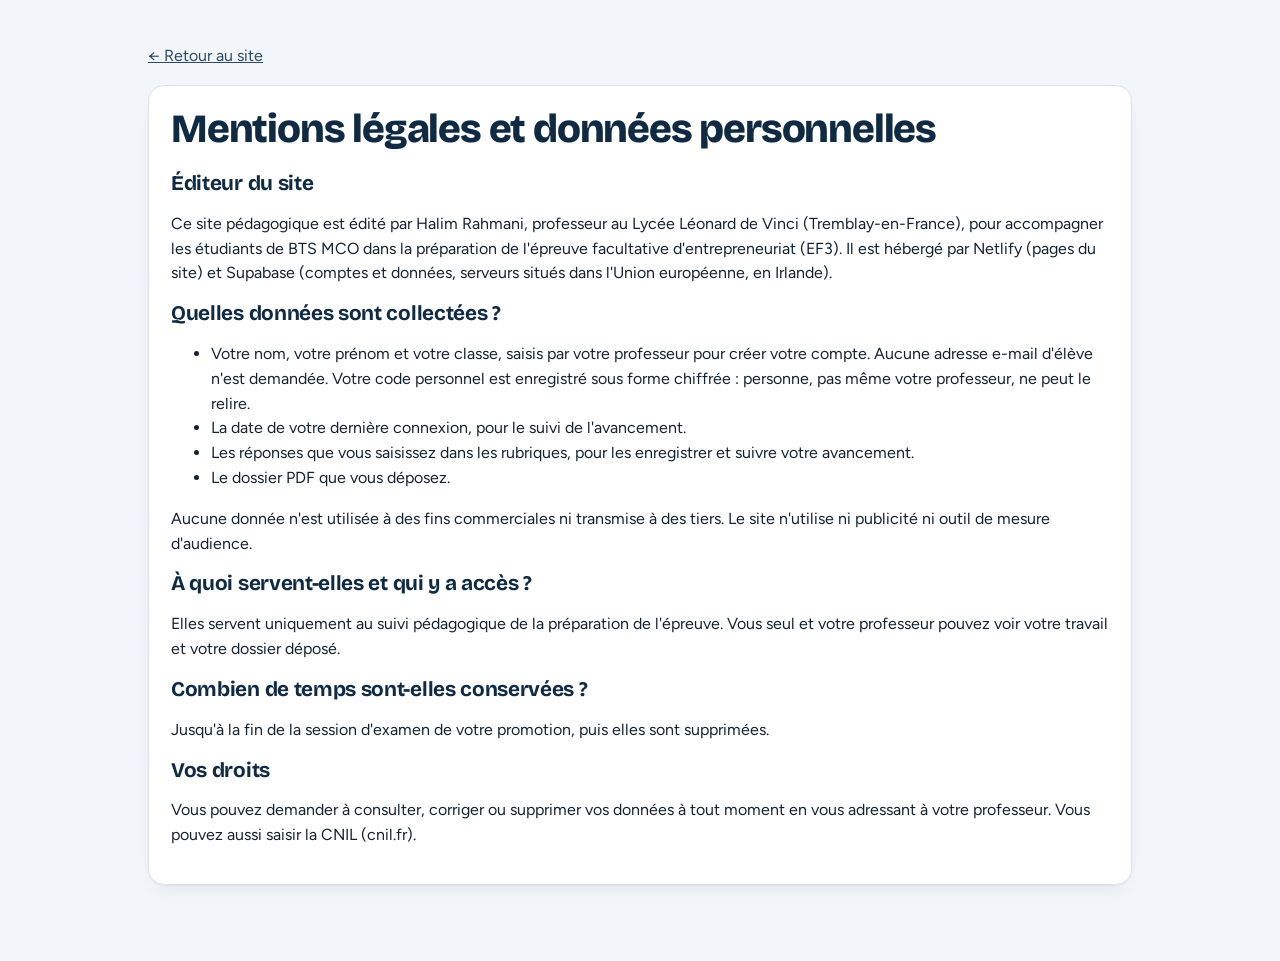
<file: mentions.html>
<!doctype html>
<html lang="fr">
<head>
  <meta charset="utf-8">
  <meta name="viewport" content="width=device-width, initial-scale=1">
  <title>Mentions légales et données personnelles</title>
  <link href="https://fonts.googleapis.com/css2?family=Bricolage+Grotesque:opsz,wght@12..96,700;12..96,800&family=Figtree:wght@400;600;700&display=swap" rel="stylesheet">
  <link rel="stylesheet" href="css/style.css">
</head>
<body>
  <main style="margin:0 auto">
    <p><a href="index.html">← Retour au site</a></p>
    <article class="card">
      <h1>Mentions légales et données personnelles</h1>

      <h2>Éditeur du site</h2>
      <p>Ce site pédagogique est édité par Halim Rahmani, professeur au Lycée Léonard de Vinci (Tremblay-en-France), pour accompagner les étudiants de BTS MCO dans la préparation de l'épreuve facultative d'entrepreneuriat (EF3). Il est hébergé par Netlify (pages du site) et Supabase (comptes et données, serveurs situés dans l'Union européenne, en Irlande).</p>

      <h2>Quelles données sont collectées ?</h2>
      <ul>
        <li>Votre nom, votre prénom et votre classe, saisis par votre professeur pour créer votre compte. Aucune adresse e-mail d'élève n'est demandée. Votre code personnel est enregistré sous forme chiffrée : personne, pas même votre professeur, ne peut le relire.</li>
        <li>La date de votre dernière connexion, pour le suivi de l'avancement.</li>
        <li>Les réponses que vous saisissez dans les rubriques, pour les enregistrer et suivre votre avancement.</li>
        <li>Le dossier PDF que vous déposez.</li>
      </ul>
      <p>Aucune donnée n'est utilisée à des fins commerciales ni transmise à des tiers. Le site n'utilise ni publicité ni outil de mesure d'audience.</p>

      <h2>À quoi servent-elles et qui y a accès ?</h2>
      <p>Elles servent uniquement au suivi pédagogique de la préparation de l'épreuve. Vous seul et votre professeur pouvez voir votre travail et votre dossier déposé.</p>

      <h2>Combien de temps sont-elles conservées ?</h2>
      <p>Jusqu'à la fin de la session d'examen de votre promotion, puis elles sont supprimées.</p>

      <h2>Vos droits</h2>
      <p>Vous pouvez demander à consulter, corriger ou supprimer vos données à tout moment en vous adressant à votre professeur. Vous pouvez aussi saisir la CNIL (cnil.fr).</p>
    </article>
  </main>
</body>
</html>
</file>
<file: css/style.css>
/* ============================================================
   Entrepreneuriat BTS MCO — feuille de style
   Palette brun / ambre (celle du manuel de l'étudiant)
   ============================================================ */
:root {
  /* Habillage moderne : encre bleu nuit + vert croissance + surligneur citron */
  --brun: #102A43;        /* encre : barres, boutons, titres */
  --brun-2: #2B4A66;
  --ambre: #0A7A5A;       /* vert croissance : accents lisibles sur blanc */
  --ambre-clair: #E2F5EC;
  --citron: #D6F25E;      /* surligneur : progression, étape active, logo */
  --creme: #F2F5F9;       /* fond de page */
  --papier: #ffffff;
  --encre: #142230;
  --gris: #586878;
  --trait: #DCE3EB;
  --vert: #0A7A5A;
  --vert-clair: #E2F5EC;
  --rouge: #C23B3B;
  --rouge-clair: #FCEBEB;
  --bleu: #2563A8;
  --bleu-clair: #E6EFFA;
  --radius: 16px;
  --shadow: 0 1px 0 rgba(16, 42, 67, .04), 0 8px 24px -12px rgba(16, 42, 67, .14);
  --font: 'Figtree', system-ui, -apple-system, 'Segoe UI', sans-serif;
  --serif: 'Bricolage Grotesque', 'Figtree', system-ui, sans-serif;
}
* { box-sizing: border-box; }
html { -webkit-text-size-adjust: 100%; }
body { margin: 0; background: var(--creme); color: var(--encre); font: 16px/1.55 var(--font); }
a { color: var(--brun-2); }
h1, h2, h3, h4 { font-family: var(--serif); color: var(--brun); line-height: 1.15; margin: 0 0 .5em; letter-spacing: -.015em; font-weight: 700; }
h1 { font-size: clamp(1.8rem, 1.3rem + 1.6vw, 2.5rem); font-weight: 800; letter-spacing: -.03em; }
h2 { font-size: 1.3rem; }
h3 { font-size: 1.1rem; }
h4 { font-size: 1rem; font-family: var(--font); font-weight: 700; }
.muted { color: var(--gris); }
.small { font-size: .875rem; }
.loading { padding: 80px 20px; text-align: center; color: var(--gris); }

/* ---------- Boutons ---------- */
.btn { display: inline-flex; align-items: center; justify-content: center; gap: 6px; border: 1px solid var(--brun); background: var(--brun); color: #fff; font: 600 .95rem var(--font); padding: 10px 18px; border-radius: 999px; cursor: pointer; text-decoration: none; transition: background .15s, opacity .15s; }
.btn:hover { background: var(--brun-2); }
.btn:disabled { opacity: .45; cursor: not-allowed; }
.btn.ghost { background: transparent; color: var(--brun); border-color: var(--trait); }
.btn.ghost:hover { background: var(--creme); border-color: var(--brun-2); }
.btn.small { padding: 5px 10px; font-size: .85rem; }
.btn.wide { width: 100%; margin-top: 6px; }
.icon-btn { border: 0; background: transparent; color: var(--gris); cursor: pointer; font-size: 1rem; padding: 4px 6px; border-radius: 6px; }
.icon-btn:hover { background: var(--rouge-clair); color: var(--rouge); }
button:focus-visible, input:focus-visible, select:focus-visible, textarea:focus-visible, a:focus-visible, summary:focus-visible { outline: 3px solid var(--bleu); outline-offset: 2px; }

/* ---------- Barre du haut ---------- */
.topbar { position: sticky; top: 0; z-index: 20; display: flex; align-items: center; gap: 12px; padding: 10px 18px; background: var(--brun); color: #fff; }
.brand { display: flex; align-items: center; gap: 10px; color: #fff; text-decoration: none; min-width: 0; }
.logo { display: inline-grid; place-items: center; width: 40px; height: 40px; border-radius: 12px; background: var(--citron); color: var(--brun); font: 800 .95rem var(--serif); letter-spacing: -.02em; flex-shrink: 0; transform: rotate(-4deg); }
.brand-txt { display: flex; flex-direction: column; line-height: 1.15; min-width: 0; }
.brand-txt strong { font-family: var(--serif); font-size: 1.05rem; white-space: nowrap; overflow: hidden; text-overflow: ellipsis; }
.brand-txt span { font-size: .78rem; opacity: .75; white-space: nowrap; overflow: hidden; text-overflow: ellipsis; }
.top-right { margin-left: auto; display: flex; align-items: center; gap: 12px; flex-wrap: wrap; justify-content: flex-end; }
.topbar .btn.ghost { color: #fff; border-color: rgba(255,255,255,.3); }
.topbar .btn.ghost:hover { background: rgba(255,255,255,.12); }
.user { display: flex; align-items: center; gap: 8px; font-size: .9rem; }
.global-progress { display: flex; align-items: center; gap: 8px; font-weight: 700; font-size: .9rem; }
.global-progress .bar { width: 120px; background: rgba(255,255,255,.2); }
.global-progress .bar span { background: var(--citron); }
.save-status { font-size: .8rem; opacity: .8; min-width: 0; }
.save-status.error { color: #FFB4B4; opacity: 1; }
.menu-btn { display: none; background: transparent; border: 0; color: #fff; font-size: 1.4rem; cursor: pointer; }
.tag { display: inline-block; font-size: .72rem; font-weight: 700; padding: 1px 7px; border-radius: 999px; background: var(--ambre-clair); color: var(--brun); vertical-align: middle; }

/* ---------- Mise en page ---------- */
.layout { display: grid; grid-template-columns: 290px minmax(0, 1fr); min-height: calc(100vh - 60px); }
.layout:has(> main:only-child) { grid-template-columns: minmax(0, 1fr); }
main { padding: 28px clamp(16px, 4vw, 48px) 60px; max-width: 1080px; width: 100%; }
.sidebar { background: var(--papier); border-right: 1px solid var(--trait); padding: 18px 10px; position: sticky; top: 60px; height: calc(100vh - 60px); overflow-y: auto; }
.sidebar ol { list-style: none; margin: 0; padding: 0; }
.nav-item { width: 100%; display: flex; gap: 10px; align-items: flex-start; text-align: left; padding: 9px 10px; border: 0; background: transparent; border-radius: 10px; cursor: pointer; font: inherit; color: var(--encre); }
.nav-item:hover { background: var(--creme); }
.nav-item.active { background: var(--brun); color: #fff; }
.nav-item.active .nav-sub { color: rgba(255,255,255,.7); }
.nav-item.active .nav-num { background: var(--citron); color: var(--brun); }
.nav-item.active .nav-bar { background: rgba(255,255,255,.18); }
.nav-item.active .nav-bar span { background: var(--citron); }
.nav-item.locked { opacity: .55; }
.nav-num { flex-shrink: 0; width: 28px; height: 28px; border-radius: 50%; display: grid; place-items: center; font-weight: 700; font-size: .85rem; background: var(--creme); border: 1px solid var(--trait); }
.nav-item.done .nav-num { background: var(--vert); color: #fff; border-color: var(--vert); }
.nav-item.active .nav-num, .nav-item.active.done .nav-num { border-color: var(--citron); background: var(--citron); color: var(--brun); }
.nav-item.active.done .nav-bar span { background: var(--citron); }
.nav-txt { display: flex; flex-direction: column; min-width: 0; flex: 1; }
.nav-title { font-weight: 600; font-size: .95rem; }
.nav-sub { font-size: .76rem; color: var(--gris); }
.nav-bar { height: 4px; background: var(--trait); border-radius: 4px; margin-top: 5px; overflow: hidden; }
.nav-bar span { display: block; height: 100%; background: var(--brun-2); border-radius: 4px; }
.nav-item.done .nav-bar span { background: var(--vert); }
.foot { text-align: center; font-size: .82rem; color: var(--gris); padding: 18px; }

/* ---------- Cartes ---------- */
.card { background: var(--papier); border: 1px solid var(--trait); border-radius: var(--radius); padding: 20px 22px; margin-bottom: 16px; box-shadow: var(--shadow); }
.rub-head { margin-bottom: 18px; }
.rub-kicker { display: inline-block; font-size: .85rem; font-weight: 700; color: var(--brun); background: var(--citron); padding: 3px 10px; border-radius: 999px; }
.rub-head h1 { margin: 4px 0 8px; }
.objectif { font-size: 1.05rem; color: var(--brun-2); margin: 8px 0 0; max-width: 70ch; }
.comps { display: flex; flex-wrap: wrap; gap: 6px; }
.comp { font-size: .8rem; font-weight: 600; padding: 3px 10px; border-radius: 999px; background: var(--brun); color: #fff; }
.comp.alt { background: var(--citron); color: var(--brun); }
.intro { margin: 0; padding-left: 20px; }
.intro li { margin-bottom: 8px; }
.disclosure { padding: 0; }
.disclosure summary { cursor: pointer; padding: 14px 22px; font-family: var(--serif); font-weight: 700; color: var(--brun); font-size: 1.05rem; list-style: none; display: flex; align-items: center; gap: 10px; }
.disclosure summary::-webkit-details-marker { display: none; }
.disclosure summary::before { content: '▸'; color: var(--ambre); transition: transform .15s; }
.disclosure[open] summary::before { transform: rotate(90deg); }
.disc-body { padding: 0 22px 16px; }
.disc-body ul { padding-left: 20px; margin: 0; }
.disc-body li { margin-bottom: 6px; }
.disclosure.kawa { border-left: 4px solid var(--ambre); }
.disclosure.jury { border-left: 4px solid var(--brun); }
.disclosure.pieges { border-left: 4px solid var(--rouge); }
.note { background: var(--ambre-clair); padding: 8px 12px; border-radius: 8px; font-size: .92rem; }
table.mini { border-collapse: collapse; width: 100%; font-size: .9rem; margin: 8px 0; }
table.mini th, table.mini td { border: 1px solid var(--trait); padding: 6px 8px; text-align: left; vertical-align: top; }
table.mini th { background: var(--creme); }

/* ---------- Formulaires ---------- */
.form h2 { margin-bottom: 14px; }
.form-heading { margin: 26px 0 10px; padding-top: 14px; border-top: 1px solid var(--trait); }
.form > .form-heading:first-of-type { margin-top: 6px; }
.field { margin-bottom: 16px; }
.field.inline { display: inline-block; vertical-align: top; width: calc(33.33% - 10px); margin-right: 10px; }
.field label, .fin-row > label { display: block; font-weight: 600; margin-bottom: 4px; }
.help { font-size: .87rem; color: var(--gris); margin: 0 0 6px; }
.hint { font-size: .87rem; color: var(--brun-2); background: var(--ambre-clair); padding: 6px 10px; border-radius: 8px; margin: 0 0 8px; }
.req { color: var(--rouge); margin-left: 3px; }
.opt { font-weight: 400; color: var(--gris); font-size: .8em; }
input[type=text], input[type=email], input[type=password], input[type=number], input[type=search], select, textarea {
  width: 100%; font: inherit; color: var(--encre); background: #fff; border: 1px solid #CBD5E0; border-radius: 10px; padding: 10px 12px; transition: border-color .15s, box-shadow .15s;
}
textarea { resize: vertical; min-height: 44px; }
input:focus, select:focus, textarea:focus { border-color: var(--ambre); box-shadow: 0 0 0 3px rgba(10, 122, 90, .18); outline: none; }
input:disabled, select:disabled, textarea:disabled { background: var(--creme); color: var(--encre); }
.check { display: flex; gap: 10px; align-items: flex-start; margin: 10px 0; cursor: pointer; font-weight: 400; }
.check input { width: 20px; height: 20px; margin-top: 2px; accent-color: var(--brun); flex-shrink: 0; }
.mini-label { display: block; font-size: .82rem; font-weight: 600; color: var(--gris); margin-bottom: 3px; }

/* Tableaux de saisie */
.table-wrap { overflow-x: auto; -webkit-overflow-scrolling: touch; }
table.grid { width: 100%; border-collapse: separate; border-spacing: 0; min-width: 520px; }
table.grid th { font-size: .82rem; text-align: left; color: var(--gris); font-weight: 700; padding: 6px 6px; border-bottom: 1px solid var(--trait); }
table.grid td { padding: 4px; vertical-align: top; }
table.grid th.rowhead { color: var(--brun); font-size: .9rem; width: 26%; vertical-align: top; padding-top: 12px; border-bottom: 0; }
table.grid th.sm, table.grid td.sm { width: 120px; }
table.grid td.act, table.grid th.act { width: 36px; }
table.grid td.center { text-align: center; vertical-align: middle; }
table.grid textarea { min-height: 60px; }
.grid-total { text-align: right; margin: 6px 0 0; }

/* Hexagone et carte */
.hexa-layout { display: grid; grid-template-columns: minmax(0, 1.4fr) minmax(220px, 1fr); gap: 18px; align-items: start; }
.radar svg { width: 100%; max-width: 340px; display: block; margin: 0 auto; }
.radar-grid { fill: none; stroke: var(--trait); stroke-width: 1; }
.radar-area { fill: rgba(10, 122, 90, .22); stroke: var(--ambre); stroke-width: 2; }
.radar-label, .axis-label, .pt-label { font: 600 10.5px var(--font); fill: var(--brun-2); }
.pt-label.moi { fill: var(--rouge); font-weight: 700; }
.axis { stroke: var(--gris); stroke-width: 1; }
.pt { fill: var(--brun-2); }
.pt-moi { fill: var(--rouge); }
.carte-axes { display: grid; grid-template-columns: 1fr 1fr; gap: 12px; margin-bottom: 10px; }

/* SWOT */
.swot { display: grid; grid-template-columns: 1fr 1fr; gap: 10px; margin-bottom: 16px; }
.swot-box { border-radius: 10px; padding: 10px; }
.swot-box label { font-weight: 700; display: block; margin-bottom: 4px; }
.swot-box .sub { font-weight: 400; font-size: .8rem; color: var(--gris); }
.swot-box.s { background: var(--vert-clair); }
.swot-box.w { background: var(--rouge-clair); }
.swot-box.o { background: var(--bleu-clair); }
.swot-box.t { background: var(--ambre-clair); }

/* Canvas */
.canvas { display: grid; grid-template-columns: repeat(10, 1fr); grid-template-areas:
  'pa pa ac ac pv pv rl rl sc sc'
  'pa pa rc rc pv pv cn cn sc sc'
  'co co co co co re re re re re'; gap: 8px; margin-bottom: 16px; }
.cv-box { background: var(--creme); border: 1px solid var(--trait); border-radius: 10px; padding: 10px; display: flex; flex-direction: column; }
.cv-box label { font-weight: 700; font-size: .9rem; margin: 0; }
.cv-box .help { font-size: .78rem; }
.cv-box textarea { flex: 1; min-height: 90px; }
.cv-pa { grid-area: pa; } .cv-ac { grid-area: ac; } .cv-rc { grid-area: rc; } .cv-pv { grid-area: pv; background: var(--ambre-clair); }
.cv-rl { grid-area: rl; } .cv-cn { grid-area: cn; } .cv-sc { grid-area: sc; } .cv-co { grid-area: co; } .cv-re { grid-area: re; }

/* Résultats calculés */
.calc-box { background: var(--creme); border: 1px solid var(--trait); border-radius: 10px; padding: 16px 18px; margin: 10px 0 16px; }
.calc-box h4 { margin-top: 10px; }
.calc-box h4:first-child { margin-top: 0; }
table.result { width: 100%; border-collapse: collapse; font-size: .93rem; }
table.result th, table.result td { padding: 7px 10px; border-bottom: 1px solid var(--trait); text-align: left; vertical-align: top; }
table.result thead th { font-size: .82rem; color: var(--gris); font-weight: 600; }
table.result tr.hl { background: var(--ambre-clair); }
table.result .num, .doc-table .num { text-align: right; white-space: nowrap; font-variant-numeric: tabular-nums; }
table.cr tr.strong td { font-weight: 700; }
table.cr tr.total td { font-weight: 700; font-size: 1.05rem; border-top: 2px solid var(--brun); }
table.cr tr.total.pos td.num { color: var(--vert); }
table.cr tr.total.negv td.num { color: var(--rouge); }
.src-cell { color: var(--gris); font-size: .85rem; }
.formula { background: #fff; border: 1px dashed var(--trait); border-radius: 8px; padding: 8px 12px; font-size: .95rem; }
.steps { padding-left: 20px; }
.steps li { margin-bottom: 4px; }
ul.plain { padding-left: 18px; }
.kpis { display: grid; grid-template-columns: repeat(4, minmax(0, 1fr)); gap: 10px; margin: 12px 0; }
.kpi { background: #fff; border: 1px solid var(--trait); border-radius: 10px; padding: 10px 12px; display: flex; flex-direction: column; }
.kpi-label { font-size: .78rem; color: var(--gris); font-weight: 600; }
.kpi-val { font-family: var(--serif); font-weight: 700; font-size: 1.25rem; color: var(--brun); }
.kpi-sub { font-size: .78rem; color: var(--gris); }
.kpi.good .kpi-val { color: var(--vert); }
.kpi.bad .kpi-val { color: var(--rouge); }
ul.msgs { list-style: none; padding: 0; margin: 10px 0 0; }
ul.msgs li { padding: 7px 10px 7px 32px; border-radius: 8px; margin-bottom: 6px; position: relative; font-size: .93rem; }
ul.msgs li::before { position: absolute; left: 10px; top: 7px; font-weight: 700; }
ul.msgs li.warn { background: var(--rouge-clair); }
ul.msgs li.warn::before { content: '!'; color: var(--rouge); }
ul.msgs li.ok { background: var(--vert-clair); }
ul.msgs li.ok::before { content: '✓'; color: var(--vert); }

/* Finances */
.fin-cols { display: grid; grid-template-columns: 1fr 1fr; gap: 18px; }
.fin-col { background: var(--creme); border-radius: 10px; padding: 12px 14px; }
.fin-col h4 { margin-top: 0; }
.fin-row { margin-bottom: 10px; }
.fin-row > label .help { display: block; font-weight: 400; margin: 0; }
.fin-inputs { display: flex; gap: 8px; flex-wrap: wrap; }
.num-wrap { position: relative; width: 170px; flex-shrink: 0; }
.num-wrap input { padding-right: 38px; text-align: right; }
.num-wrap .unit { position: absolute; right: 10px; top: 50%; transform: translateY(-50%); color: var(--gris); font-size: .85rem; pointer-events: none; }
.fin-inputs .src { flex: 1; min-width: 180px; }
.fin-total { margin: 10px 0 0; text-align: right; }
.balance { padding: 10px 14px; border-radius: 9px; font-weight: 600; margin: 12px 0; }
.balance.ok { background: var(--vert-clair); color: var(--vert); }
.balance.ko { background: var(--rouge-clair); color: var(--rouge); }

/* Statut de la rubrique et pagination */
.status-head { display: flex; align-items: center; gap: 14px; flex-wrap: wrap; }
.bar { height: 8px; background: var(--trait); border-radius: 8px; overflow: hidden; flex: 1; min-width: 120px; }
.bar span { display: block; height: 100%; background: var(--vert); border-radius: 8px; transition: width .3s; }
.bar.small { height: 6px; max-width: 160px; display: inline-block; vertical-align: middle; margin-right: 6px; width: 110px; }
.missing { margin: 6px 0 0; padding-left: 20px; columns: 2; column-gap: 28px; font-size: .92rem; }
.pager { display: flex; justify-content: space-between; gap: 10px; margin-top: 8px; }
.locked-card { text-align: center; padding: 40px 24px; }

/* Cohérence et dépôt */
ul.coh { list-style: none; padding: 0; margin: 0 0 12px; }
ul.coh li { display: flex; gap: 12px; padding: 10px 12px; border-radius: 9px; margin-bottom: 6px; background: var(--creme); }
.coh-icon { flex-shrink: 0; width: 26px; height: 26px; border-radius: 50%; display: grid; place-items: center; font-weight: 700; color: #fff; background: var(--gris); }
ul.coh li.ok .coh-icon { background: var(--vert); }
ul.coh li.ko .coh-icon { background: var(--rouge); }
ul.coh li.manuel .coh-icon { background: var(--ambre); }
.callout { background: var(--ambre-clair); border-radius: 10px; padding: 12px 14px; margin: 10px 0; }
.callout.warn { background: var(--rouge-clair); }
.upload { display: flex; flex-wrap: wrap; gap: 10px; align-items: center; padding: 14px; border: 2px dashed var(--trait); border-radius: 10px; }
.upload .help { width: 100%; margin: 0; }
ul.depots { list-style: none; padding: 0; }
ul.depots li { display: flex; justify-content: space-between; align-items: center; gap: 10px; padding: 8px 0; border-bottom: 1px solid var(--trait); flex-wrap: wrap; }

/* Espace professeur */
.prof-tools { display: flex; flex-wrap: wrap; gap: 8px; margin: 0 0 14px; align-items: center; }
.prof-tools select, .prof-tools input { width: auto; flex: 1; min-width: 180px; }
table.prof td { vertical-align: middle; }
.squares { display: flex; gap: 3px; margin-top: 5px; }
.sq { width: 20px; height: 20px; border-radius: 4px; font-size: .68rem; display: grid; place-items: center; background: var(--trait); color: var(--gris); font-weight: 700; }
.sq.part { background: var(--ambre-clair); color: var(--brun); }
.sq.full { background: var(--vert); color: #fff; }

/* Connexion */
.auth { min-height: 100vh; display: flex; flex-direction: column; align-items: center; justify-content: center; padding: 24px 16px; background: linear-gradient(180deg, var(--brun) 0, var(--brun) 38%, var(--creme) 38%); }
.auth-card { background: #fff; border-radius: 16px; box-shadow: 0 10px 40px rgba(0,0,0,.12); padding: 28px; width: 100%; max-width: 440px; }
.auth-brand { display: flex; gap: 12px; align-items: center; margin-bottom: 14px; }
.auth-brand strong { font-family: var(--serif); font-size: 1.15rem; color: var(--brun); }
.auth-intro { color: var(--gris); font-size: .95rem; }
.auth form label { display: block; font-weight: 600; margin-bottom: 12px; font-size: .92rem; }
.auth form label input { margin-top: 4px; }
.auth form .check { font-weight: 400; }
.auth .two { display: grid; grid-template-columns: 1fr 1fr; gap: 10px; }
.auth-links { text-align: center; font-size: .9rem; }
.auth-msg { margin: 10px 0 0; font-size: .92rem; }
.auth-msg.err { color: var(--rouge); }
.auth-msg.ok { color: var(--vert); }

/* Aperçu du dossier */
.apercu-bar { display: flex; justify-content: space-between; gap: 10px; margin-bottom: 12px; }
.doc { background: #fff; border: 1px solid var(--trait); border-radius: 6px; padding: clamp(18px, 4vw, 48px); box-shadow: var(--shadow); }
.doc-cover { text-align: center; padding: 30px 0 36px; border-bottom: 2px solid var(--brun); margin-bottom: 26px; }
.doc-cover h1 { font-size: 2.3rem; }
.doc-sec { margin-bottom: 28px; }
.doc-sec h2 { border-bottom: 2px solid var(--brun); padding-bottom: 4px; }
.doc-sec p { margin: 4px 0 8px; }
.doc-table { width: 100%; border-collapse: collapse; font-size: .9rem; margin: 6px 0 14px; }
.doc-table th, .doc-table td { border: 1px solid var(--trait); padding: 6px 8px; text-align: left; vertical-align: top; }
.doc-table thead th { background: var(--creme); }
.doc-table tr.total th, .doc-table tr.total td { font-weight: 700; }
.doc-flex { display: grid; grid-template-columns: 1.5fr 1fr; gap: 14px; align-items: start; }
.doc-svg svg { width: 100%; max-width: 300px; }
.doc-svg.wide svg { max-width: 380px; }
.doc-canvas .cv-box div { font-size: .85rem; }
.doc-calc .calc-box { background: #fff; }

/* Toasts */
.toast { position: fixed; left: 50%; bottom: 24px; transform: translate(-50%, 20px); opacity: 0; background: var(--brun); color: #fff; padding: 12px 18px; border-radius: 10px; z-index: 100; transition: all .25s; max-width: calc(100% - 32px); box-shadow: 0 6px 24px rgba(0,0,0,.2); }
.toast.show { opacity: 1; transform: translate(-50%, 0); }
.toast.err { background: var(--rouge); }
.toast.ok { background: var(--vert); }

/* ---------- Petits écrans ---------- */
@media (max-width: 960px) {
  .layout { grid-template-columns: minmax(0, 1fr); }
  .menu-btn { display: block; }
  .sidebar { position: fixed; top: 60px; left: 0; width: 300px; max-width: 86vw; z-index: 30; transform: translateX(-105%); transition: transform .2s; box-shadow: 4px 0 24px rgba(0,0,0,.15); }
  body.nav-open .sidebar { transform: none; }
  .brand-txt span { display: none; }
  .kpis { grid-template-columns: repeat(2, minmax(0, 1fr)); }
  .hexa-layout, .doc-flex { grid-template-columns: minmax(0, 1fr); }
  .canvas { grid-template-columns: 1fr 1fr; grid-template-areas: 'pv pv' 'sc sc' 'rl cn' 'ac rc' 'pa pa' 'co co' 're re'; }
}
@media (max-width: 640px) {
  main { padding: 18px 16px 50px; }
  h1 { font-size: 1.55rem; }
  .card { padding: 16px; }
  .disclosure summary { padding: 12px 16px; }
  .disc-body { padding: 0 16px 14px; }
  .field.inline { display: block; width: 100%; margin-right: 0; }
  .fin-cols, .swot, .carte-axes, .auth .two { grid-template-columns: 1fr; }
  .global-progress .bar { width: 60px; }
  .brand-txt { display: none; }
  .topbar { padding: 8px 12px; gap: 8px; }
  .top-right { gap: 6px; }
  .save-status, #btn-apercu { display: none; }
  .user span { display: none; }
  .missing { columns: 1; }
  .num-wrap { width: 100%; }
  .canvas { grid-template-columns: 1fr; grid-template-areas: 'pv' 'sc' 'rl' 'cn' 'ac' 'rc' 'pa' 'co' 're'; }
}

/* ---------- Impression ---------- */
[hidden] { display: none !important; }
/* ---------- Simulateur « Et si… ? » ---------- */
.sim { border: 2px solid var(--citron); }
.sim-ctrls { display: grid; grid-template-columns: repeat(auto-fit, minmax(150px, 1fr)); gap: 12px 18px; margin: 12px 0 6px; }
.sim-ctrl { display: flex; flex-direction: column; gap: 6px; font-size: .92rem; }
.sim-lab { display: flex; justify-content: space-between; gap: 8px; font-weight: 600; color: var(--brun); }
.sim-lab output { font-variant-numeric: tabular-nums; color: var(--ambre); min-width: 4.5em; text-align: right; }
.sim-range { width: 100%; accent-color: var(--brun); }
.sim-kpis { grid-template-columns: repeat(auto-fit, minmax(150px, 1fr)); }
.sim-phrase { background: var(--creme); border-radius: 10px; padding: 10px 14px; margin: 8px 0; }
.sim-warn { color: var(--rouge); font-weight: 600; margin: 6px 0 10px; }
/* ---------- Révision des notions ---------- */
.rv-def { margin-top: 12px; border-top: 1px solid var(--trait); padding-top: 12px; }
.rv-def h3 { display: none; }
.rv-list { display: grid; gap: 8px; }
.rv-item { border: 1px solid var(--trait); border-radius: 10px; padding: 8px 12px; background: #fff; }
.rv-item summary { cursor: pointer; font-weight: 600; color: var(--brun); }
.rv-item[open] summary { margin-bottom: 8px; }
.rv-item h3 { display: none; }
.tag.ok { background: var(--vert-clair); color: var(--vert); }

/* ---------- Comptes élèves ---------- */
.code-input { letter-spacing: .35em; font-size: 1.3rem; font-variant-numeric: tabular-nums; }
.btn.danger { color: var(--rouge); border-color: var(--rouge-clair); }
.btn.danger:hover { background: var(--rouge-clair); }
#add-liste { width: 100%; font: inherit; }
.etiquettes { display: grid; grid-template-columns: repeat(auto-fill, minmax(230px, 1fr)); gap: 10px; margin-top: 16px; }
.etiquette { border: 1.5px dashed var(--trait); border-radius: 12px; padding: 12px 14px; background: #fff; break-inside: avoid; }
.etiquette p { margin: 2px 0; display: flex; justify-content: space-between; gap: 8px; align-items: baseline; }
.etiquette span { color: var(--gris); font-size: .85rem; }
.etiquette .et-nom { font-family: var(--serif); font-weight: 700; color: var(--brun); font-size: 1.05rem; display: block; }
.etiquette .et-site { color: var(--gris); font-size: .78rem; display: block; margin-bottom: 6px; }
.etiquette .et-code { font-size: 1.25rem; letter-spacing: .2em; font-variant-numeric: tabular-nums; }

@media print {
  #fin-sim { display: none !important; }
  @page { margin: 14mm; }
  body { background: #fff; font-size: 11pt; }
  .topbar, .sidebar, .foot, .no-print, .pager { display: none !important; }
  .layout { display: block; }
  main { padding: 0; max-width: none; }
  .doc { border: 0; box-shadow: none; padding: 0; }
  .doc-sec { page-break-before: always; }
  .doc-cover { page-break-after: avoid; border: 0; padding-top: 30vh; }
  table, .canvas { page-break-inside: avoid; }
  /* Dossier compact : viser une page par rubrique */
  .doc { font-size: 9.2pt; line-height: 1.32; }
  .doc p { margin: 0 0 4px; }
  .doc h2 { font-size: 13pt; margin: 0 0 6px; }
  .doc h3, .doc h4 { font-size: 10pt; margin: 8px 0 3px; }
  .doc-table { font-size: 8.4pt; margin: 3px 0 7px; }
  .doc-table th, .doc-table td { padding: 2px 5px; }
  .doc table.result { font-size: 8.4pt; }
  .doc table.result th, .doc table.result td { padding: 2px 6px; }
  .doc .doc-svg svg { max-width: 210px; }
  .doc .doc-svg.wide svg { max-width: 260px; }
  .doc .chart-wrap { max-width: 380px; margin: 4px 0; }
  .doc .kpis { gap: 6px; }
  .doc .kpi { padding: 4px 8px; }
  .doc .steps { margin: 2px 0 4px; }
  .doc .canvas { font-size: 8pt; }
  .doc .calc-box { padding: 6px 0; border: 0; }
  .doc-cover { padding-top: 18vh; }
}

/* ---------- Prévisionnel : tableaux et graphiques ---------- */
table.result tr.sub th { background: var(--creme); color: var(--brun); font-size: .88rem; padding-top: 10px; }
table.result tr.total td, table.result tr.total th { font-weight: 700; border-top: 2px solid var(--trait); }
table.result tr.strong td, table.result tr.strong th { font-weight: 700; }
table.result tr.muted-row td { color: var(--gris); font-style: italic; }
table.result.treso { font-size: .78rem; }
table.result.treso th, table.result.treso td { padding: 5px 6px; }
table.result.treso tbody th { font-weight: 500; white-space: nowrap; }
table.result.cr3 td:first-child { min-width: 200px; }
.chart-wrap { margin: 10px 0 14px; max-width: 720px; }
.chart { width: 100%; height: auto; display: block; }
.ch-grid { stroke: var(--trait); stroke-width: 1; }
.ch-axis { stroke: var(--brun); stroke-width: 1.2; }
.ch-pos { fill: var(--ambre); }
.ch-neg { fill: var(--rouge); }
.ch-lbl { font: 11px var(--font); fill: var(--gris); }
@media print {
  .table-wrap { overflow: visible !important; }
  table.result.treso { font-size: 5.6pt; width: 100%; }
  table.result.treso th, table.result.treso td { padding: 2px 2px; }
  table.result.treso tbody th { white-space: normal; width: 16%; }
  .chart-wrap { max-width: 100%; }
}

/* ---------- Graphiques supplémentaires ---------- */
.ch-zone { fill: var(--vert-clair); }
.ch-line-ca { stroke: var(--ambre); stroke-width: 3; }
.ch-line-ch { stroke: var(--brun); stroke-width: 3; }
.ch-dash { stroke: var(--gris); stroke-width: 1.2; stroke-dasharray: 4 4; }
.ch-dash.ok { stroke: var(--vert); }
.ch-dot { fill: var(--rouge); }
.ch-soft { fill: #BFE6D3; }
.ch-lbl.big { font-size: 14px; }
.ch-lbl.strong { font-weight: 700; fill: var(--encre); }
.ch-lbl.ok { fill: var(--vert); font-weight: 600; }
.ch-lbl.ca { fill: #0A7A5A; font-weight: 600; }
.ch-lbl.ch { fill: var(--brun); font-weight: 600; }
.stk { stroke: #fff; stroke-width: 1.5; }
.stk0 { fill: #102A43; } .stk1 { fill: #0A7A5A; } .stk2 { fill: #2563A8; } .stk3 { fill: #B7D93A; } .stk4 { fill: #8FA3B8; } .stk5 { fill: #D9E2EC; }

/* ---------- Kit oral : supports ---------- */
.oral-intro { margin: 8px 0 18px; }
.oral-intro h1 { font-family: var(--serif); font-size: 1.7rem; margin: 6px 0 8px; }
.oral-actions { display: flex; flex-wrap: wrap; gap: 10px; align-items: center; margin: 12px 0; }
.oral-launch .btn { margin-top: 6px; }
.slides-grid { display: grid; grid-template-columns: repeat(auto-fill, minmax(320px, 1fr)); gap: 18px; }
.slide-cell p { margin: 0 0 4px; }
.slide { container-type: inline-size; aspect-ratio: 16 / 9; background: #fff; border: 1px solid var(--trait); border-radius: 10px; box-shadow: var(--shadow); display: flex; flex-direction: column; overflow: hidden; color: var(--encre); }
.slide header { display: flex; align-items: baseline; gap: 2.5cqw; padding: 3cqw 4cqw 1.5cqw; border-bottom: .4cqw solid var(--ambre); }
.slide header h2 { font-family: var(--serif); font-size: 4.4cqw; margin: 0; color: var(--brun); line-height: 1.1; }
.slide .sl-num { font-size: 2cqw; color: var(--gris); }
.slide .sl-body { flex: 1; padding: 2.5cqw 4cqw; display: flex; flex-direction: column; justify-content: center; gap: 1.6cqw; min-height: 0; }
.slide footer { font-size: 1.7cqw; color: var(--gris); padding: 0 4cqw 1.8cqw; text-align: right; }
.sl-big { font-family: var(--serif); font-size: 5cqw; line-height: 1.2; margin: 0; color: var(--brun); }
.sl-big.small { font-size: 3cqw; text-align: center; }
.sl-sub { font-size: 2.6cqw; color: var(--gris); margin: 0; }
.sl-figs { display: grid; grid-template-columns: repeat(3, 1fr); gap: 3cqw; }
.sl-figs div { background: var(--creme); border-radius: 1.5cqw; padding: 2.5cqw; text-align: center; }
.sl-figs strong { display: block; font-family: var(--serif); font-size: 7cqw; color: var(--ambre); line-height: 1; }
.sl-figs span { display: block; font-size: 2.2cqw; margin-top: 1.2cqw; }
.sl-swot { display: grid; grid-template-columns: 1fr 1fr; gap: 1.5cqw; height: 100%; }
.sl-swot div { border-radius: 1.2cqw; padding: 1.6cqw 2cqw; font-size: 2.4cqw; }
.sl-swot b { display: block; font-size: 2.7cqw; margin-bottom: .6cqw; }
.sl-swot span { display: block; }
.sl-swot .s { background: var(--vert-clair); } .sl-swot .w { background: var(--rouge-clair); } .sl-swot .o { background: var(--bleu-clair); } .sl-swot .t { background: var(--ambre-clair); }
.sl-chart svg, .slide .chart { max-height: 30cqw; width: auto; max-width: 100%; margin: 0 auto; display: block; }
.slide .chart-wrap { margin: 0; max-width: none; }
.sl-canvas { gap: .8cqw; font-size: 1.6cqw; }
.sl-canvas .cv-box { padding: .8cqw 1cqw; min-height: 0; }
.sl-canvas b { display: block; font-size: 1.7cqw; }
.sl-formula { font-size: 2.5cqw; text-align: center; margin: 0; }
.sl-table { width: 100%; border-collapse: collapse; font-size: 2.4cqw; }
.sl-table th, .sl-table td { text-align: left; padding: .8cqw 1cqw; border-bottom: 1px solid var(--trait); }
.sl-table th { color: var(--gris); font-weight: 600; width: 38%; }
.sl-concl { display: grid; grid-template-columns: 1fr 1fr; gap: 3cqw; }
.sl-concl div { background: var(--creme); border-radius: 1.5cqw; padding: 2cqw; text-align: center; }
.sl-concl strong { display: block; font-family: var(--serif); font-size: 5.5cqw; color: var(--ambre); }
.sl-concl span { font-size: 2.2cqw; }
.sl-steps { font-size: 2.8cqw; margin: 0; padding-left: 4cqw; }

/* Mode présentation */
.present { position: fixed; inset: 0; z-index: 1000; background: #0B1B2B; display: flex; flex-direction: column; align-items: center; justify-content: center; }
.pr-stage { width: min(96vw, calc((100vh - 70px) * 16 / 9)); }
.pr-stage .slide { border: 0; border-radius: 6px; }
.pr-bar { display: flex; gap: 12px; align-items: center; margin-top: 12px; }
.pr-btn { background: #1E3A55; color: #fff; border: 0; border-radius: 8px; width: 44px; height: 38px; font-size: 18px; cursor: pointer; }
.pr-btn:hover { background: var(--citron); color: var(--brun); }
.pr-chrono { color: #C9D6E3; font-variant-numeric: tabular-nums; min-width: 110px; text-align: center; font-size: 15px; }
.pr-chrono.late { color: #F2C14E; font-weight: 700; }
.pr-chrono.over { color: #FF7B7B; font-weight: 700; }

/* Fiche chiffres et entraînement */
.fiche { display: grid; grid-template-columns: repeat(auto-fill, minmax(230px, 1fr)); gap: 12px; }
.fiche-item { background: #fff; border: 1px solid var(--trait); border-radius: var(--radius); padding: 14px 16px; }
.fiche-item .fi-l { display: block; font-size: .85rem; font-weight: 600; color: var(--gris); }
.fiche-item strong { display: block; font-family: var(--serif); font-size: 1.45rem; color: var(--brun); margin: 4px 0; }
.fiche-item .fi-s { font-size: .88rem; color: var(--gris); }
.training { padding: 22px; }
.tr-q { font-family: var(--serif); font-size: 1.4rem; color: var(--brun); margin: 8px 0 6px; }
.tr-timer { font-size: 2rem; font-variant-numeric: tabular-nums; color: var(--ambre); margin: 6px 0 12px; font-weight: 700; }
.tr-timer.late { color: var(--rouge); }
.tr-rep { background: var(--creme); border-radius: 10px; padding: 12px 14px; margin-top: 10px; }
.tag.warn { background: var(--rouge-clair); color: var(--rouge); }
label.check.inline { display: inline-flex; margin: 0; }

/* Auto-évaluation et grille */
.ae-row { border: 1px solid var(--trait); border-radius: 10px; padding: 12px 14px; margin: 10px 0; background: #fff; }
.ae-head { display: flex; flex-wrap: wrap; gap: 4px 12px; align-items: baseline; }
.ae-constats { margin: 6px 0 8px; padding-left: 18px; font-size: .9rem; color: var(--gris); }
.ae-inputs { display: grid; grid-template-columns: 200px 1fr; gap: 8px; }
@media (max-width: 600px) { .ae-inputs { grid-template-columns: 1fr; } }
table.result.grille td, table.result.grille th { font-size: .82rem; }
.grille-doc h1 { font-size: 1.25rem; }
.grille-doc input[type=text], .grille-doc textarea { width: 100%; border: 1px solid var(--trait); border-radius: 6px; padding: 6px 8px; font: inherit; }
.grille-doc .note20 { width: 80px; }
.grille-niv td.center { text-align: center; }
.grille-niv .auto { background: var(--creme); color: var(--gris); }
.center { text-align: center; }

/* Dossier : sommaire et longueur */
.doc-toc { margin: 22px auto 0; max-width: 460px; text-align: left; padding-left: 18px; }
.doc-toc li { display: flex; justify-content: space-between; gap: 12px; border-bottom: 1px dotted var(--trait); padding: 4px 0; }
.small-cover { padding: 30px 0 !important; min-height: 0 !important; }
.lg { display: inline-block; font-size: .78rem; font-weight: 700; border-radius: 99px; padding: 2px 9px; }
.lg.ok { background: var(--vert-clair); color: var(--vert); }
.lg.mid { background: var(--ambre-clair); color: #7A5A00; }
.lg.ko { background: var(--rouge-clair); color: var(--rouge); }
.lg-mid { color: #7A5A00; } .lg-ko { color: var(--rouge); font-weight: 600; }
table.result.longueur { background: #fff; margin: 8px 0; }

@page paysage { size: A4 landscape; margin: 8mm; }
@media print {
  body.print-codes .topbar, body.print-codes .sidebar, body.print-codes .no-print, body.print-codes .foot { display: none !important; }
  body.print-codes .etiquettes { grid-template-columns: repeat(3, 1fr); gap: 0; }
  body.print-codes .etiquette { border-radius: 0; border: 1px dashed #999; padding: 10px 12px; }
  body.print-slides .topbar, body.print-slides .sidebar, body.print-slides .no-print, body.print-slides .apercu-bar { display: none !important; }
  body.print-slides .slides-grid { display: block; }
  body.print-slides .slide-cell { page: paysage; break-after: page; }
  body.print-slides .slide { width: 100%; height: auto; box-shadow: none; border: 1px solid #ccc; }
  .present { display: none; }
}
/* Canvas des supports : toujours la mise en page officielle à 9 blocs */
.slide .canvas.sl-canvas { display: grid !important; grid-template-columns: repeat(10, 1fr) !important; grid-template-rows: 1fr 1fr 0.8fr; height: 100%;
  grid-template-areas: 'pa pa ac ac pv pv rl rl sc sc' 'pa pa rc rc pv pv cn cn sc sc' 'co co co co co re re re re re' !important; }
.slide .sl-canvas .cv-box span { font-size: 1.5cqw; line-height: 1.25; }
.slide svg text { font-size: 15px; }
.slide .pt-label, .slide .axis-label { font-size: 13px; }
.slide .sl-body:has(.sl-canvas) { justify-content: stretch; }
.apercu-bar { flex-wrap: wrap; }
.grille-doc input.note20 { width: 90px; }

/* ---------- Lignes ajoutées à la main (finances) ---------- */
.x-lines { margin: 14px 0 6px; padding: 14px 16px 6px; border: 1px dashed var(--trait); border-radius: 12px; background: var(--creme); }
.x-lines .grid-field { margin-bottom: 8px; }
.x-lines .grid-field > label { font-family: var(--serif); font-size: 1rem; color: var(--brun); }
.x-lines table.grid input, .x-lines table.grid select { min-width: 90px; }
.x-lines table.grid th.w-lg, .x-lines table.grid td.w-lg { min-width: 170px; }

/* ---------- Lexique : mots cliquables et bulle de définition ---------- */
button.lex { all: unset; cursor: help; color: inherit; border-bottom: 1.5px dotted var(--ambre); text-decoration: none; border-radius: 2px; }
button.lex:hover { background: var(--ambre-clair); }
button.lex:focus-visible { outline: 3px solid var(--bleu); outline-offset: 1px; }
.lex-pop { position: absolute; z-index: 200; width: min(380px, calc(100vw - 24px)); background: var(--papier); color: var(--encre); border: 1px solid var(--trait); border-radius: 14px; box-shadow: 0 18px 40px -12px rgba(16, 42, 67, .35); padding: 16px 18px 14px; }
.lex-pop.sheet { position: fixed; left: 0; right: 0; bottom: 0; top: auto; width: auto; border-radius: 18px 18px 0 0; max-height: 70vh; overflow-y: auto; padding-bottom: calc(16px + env(safe-area-inset-bottom)); }
.lex-pop h3, .lex-item h3 { margin: 6px 0 6px; font-size: 1.1rem; }
.lex-pop .lex-x { position: absolute; top: 8px; right: 8px; border: 0; background: transparent; color: var(--gris); font-size: 1rem; width: 32px; height: 32px; border-radius: 50%; cursor: pointer; }
.lex-pop .lex-x:hover { background: var(--creme); }
.lex-cat { display: inline-block; font-size: .75rem; font-weight: 700; color: var(--brun); background: var(--citron); padding: 2px 8px; border-radius: 999px; }
.lex-def { margin: 0 0 8px; }
.lex-ex { margin: 0 0 8px; font-size: .92rem; color: var(--brun-2); background: var(--creme); padding: 6px 10px; border-radius: 8px; }
.lex-link { margin: 0 0 10px; font-size: .9rem; }
.lex-link a { color: var(--ambre); font-weight: 600; }
.nav-lex { margin-top: 10px; border-top: 1px solid var(--trait); border-radius: 0 0 10px 10px; padding-top: 12px; }
.nav-lex .nav-num { background: var(--citron); border-color: var(--citron); color: var(--brun); }
.lex-tools { position: sticky; top: 60px; z-index: 5; background: var(--creme); padding: 8px 0 12px; margin-bottom: 8px; }
.lex-tools input[type=search] { font-size: 1.05rem; padding: 12px 16px; border-radius: 999px; }
.lex-chips { display: flex; flex-wrap: wrap; gap: 6px; margin-top: 10px; }
.chip { border: 1px solid var(--trait); background: var(--papier); color: var(--brun); font: 600 .85rem var(--font); padding: 6px 12px; border-radius: 999px; cursor: pointer; }
.chip.on { background: var(--brun); border-color: var(--brun); color: #fff; }
.lex-group h2 { margin: 18px 0 10px; }
.lex-grid { display: grid; grid-template-columns: repeat(auto-fill, minmax(280px, 1fr)); gap: 12px; }
.lex-item { margin: 0; scroll-margin-top: 160px; }
.lex-item.flash { animation: lexflash 1.6s ease-out; }
@keyframes lexflash { 0% { box-shadow: 0 0 0 4px var(--citron); } 100% { box-shadow: var(--shadow); } }
@media (prefers-reduced-motion: reduce) { .lex-item.flash { animation: none; outline: 3px solid var(--citron); } }
@media print { button.lex { border: 0; } .lex-pop { display: none; } }

/* Copie de secours (menu élève) */
.nav-backup { margin: 18px 10px 8px; padding: 12px; border: 1px dashed var(--trait); border-radius: 12px; display: grid; gap: 8px; }
.nav-backup-t { margin: 0; font-size: .78rem; font-weight: 600; color: var(--gris); }
.nav-backup .btn { width: 100%; justify-content: center; }
@media print { .nav-backup { display: none; } }

/* Aperçu de la version élève par le professeur */
.apercu-band { background: var(--citron); color: var(--brun); padding: 8px 16px; font-size: .9rem; font-weight: 600; display: flex; flex-wrap: wrap; gap: 8px 16px; align-items: center; justify-content: center; }
.apercu-band .btn { white-space: nowrap; }
@media print { .apercu-band { display: none; } }
.topbar #btn-vue-eleve { background: var(--citron); color: var(--brun); border-color: var(--citron); }
.topbar #btn-vue-eleve:hover { filter: brightness(.95); }

/* ============ Deuxième partie : « Aller plus loin » ============ */
.nav-part { margin: 18px 10px 4px; padding-top: 14px; border-top: 1px solid var(--trait); }
.nav-part-t { margin: 0; font-family: var(--serif); font-weight: 700; color: var(--brun); font-size: 1rem; }
.nav-part-s { margin: 2px 0 0; font-size: .78rem; color: var(--gris); }
ol.nav-p2 .nav-num { background: var(--ambre-clair); border-color: var(--ambre-clair); color: var(--ambre); font-weight: 700; }
.nav-item.nc { opacity: .6; }
.info-box { background: var(--bleu-clair); border-radius: 10px; padding: 12px 14px; margin: 10px 0 14px; font-size: .95rem; }
.info-box p:first-child { margin-top: 0; } .info-box p:last-child, .info-box ul:last-child, .info-box ol:last-child { margin-bottom: 0; }
.info-box table.mini { background: #fff; }
.info-box ol.steps li, .info-box ul li { margin-bottom: 4px; }
.bars { display: grid; gap: 6px; margin: 8px 0 12px; }
.bar-row { display: grid; grid-template-columns: minmax(110px, 190px) 1fr 52px; gap: 10px; align-items: center; font-size: .9rem; }
.bar-row.off { opacity: .45; }
.bar-track { height: 10px; background: #fff; border: 1px solid var(--trait); border-radius: 99px; overflow: hidden; }
.bar-fill { display: block; height: 100%; background: var(--ambre); border-radius: 99px; }
.bar-fill.lv1 { background: var(--rouge); } .bar-fill.lv2 { background: #D9902B; }
.bar-val { text-align: right; font-variant-numeric: tabular-nums; color: var(--gris); }
tr.off td { color: var(--gris); }
.gauge { position: relative; height: 54px; margin: 14px 8px 8px; }
.gauge-track { position: absolute; left: 0; right: 0; top: 22px; height: 8px; border-radius: 99px; background: linear-gradient(90deg, var(--vert-clair), var(--ambre)); }
.gauge-mark { position: absolute; top: 0; transform: translateX(-50%); font-size: .75rem; text-align: center; }
.gauge-mark::after { content: ''; display: block; width: 3px; height: 26px; margin: 2px auto 0; background: var(--brun); border-radius: 2px; }
.gauge-mark.ask::after { background: var(--rouge); }
.gauge-mark b { white-space: nowrap; }
.gauge-lo, .gauge-hi { position: absolute; top: 36px; font-size: .75rem; color: var(--gris); }
.gauge-lo { left: 0; } .gauge-hi { right: 0; }
.mini-disc { margin-top: 10px; } .mini-disc summary { cursor: pointer; font-weight: 600; color: var(--brun-2); }
.feu { display: inline-block; width: 10px; height: 10px; border-radius: 50%; margin-right: 6px; vertical-align: middle; }
.feu.vert { background: var(--vert); } .feu.orange { background: #D9902B; } .feu.rouge { background: var(--rouge); }
ol.retro { list-style: none; padding: 0; margin: 8px 0 0; }
.retro-mois { font-family: var(--serif); font-weight: 700; color: var(--brun); margin: 12px 0 4px; }
.retro-t label { display: grid; grid-template-columns: 22px 110px 1fr; gap: 8px; align-items: start; padding: 6px 8px; border-radius: 8px; background: #fff; border: 1px solid var(--trait); margin-bottom: 4px; cursor: pointer; }
.retro-t.fait .retro-txt { text-decoration: line-through; color: var(--gris); }
.retro-t.retard label { border-color: var(--rouge); background: var(--rouge-clair); }
.retro-t.jourj label { border-color: var(--brun); background: var(--citron); font-weight: 700; }
.retro-date { font-variant-numeric: tabular-nums; color: var(--gris); font-size: .88rem; }
.retard-txt { color: var(--rouge); font-weight: 600; }
/* Photos */
.photos h2 .opt { font-family: var(--font); font-size: .85rem; font-weight: 500; color: var(--gris); }
.ph-grid { display: grid; grid-template-columns: repeat(auto-fill, minmax(200px, 1fr)); gap: 12px; margin: 10px 0; }
.ph { margin: 0; background: var(--creme); border: 1px solid var(--trait); border-radius: 12px; padding: 8px; display: flex; flex-direction: column; gap: 6px; }
.ph-img { aspect-ratio: 4 / 3; border-radius: 8px; overflow: hidden; background: #fff; }
.ph-img img { width: 100%; height: 100%; object-fit: cover; display: block; }
.ph-leg { width: 100%; font: inherit; font-size: .88rem; padding: 6px 8px; border: 1px solid var(--trait); border-radius: 8px; }
.ph-act { display: flex; justify-content: space-between; align-items: center; gap: 6px; }
.ph-act .check { margin: 0; }
.ph-add { cursor: pointer; display: inline-flex; }
.ph-info { margin-left: 10px; }
.doc-photos { display: grid; grid-template-columns: repeat(2, minmax(0, 1fr)); gap: 10px; margin: 10px 0; }
.doc-photos figure { margin: 0; break-inside: avoid; }
.doc-photos img { width: 100%; max-height: 7cm; object-fit: cover; border-radius: 6px; display: block; }
.doc-photos figcaption { font-size: .82rem; color: var(--gris); margin-top: 3px; }
/* Dossier banquier */
.bq-ask { display: grid; grid-template-columns: repeat(4, minmax(0, 1fr)); gap: 10px; margin: 18px 0; }
.bq-ask div { border: 1px solid var(--trait); border-radius: 10px; padding: 10px; }
.bq-ask span { display: block; font-size: .78rem; color: var(--gris); }
.bq-ask strong { font-family: var(--serif); font-size: 1.2rem; color: var(--brun); }
@media (max-width: 640px) {
  .bq-ask { grid-template-columns: repeat(2, minmax(0, 1fr)); }
  .bar-row { grid-template-columns: 96px 1fr 44px; }
  .retro-t label { grid-template-columns: 22px 1fr; }
  .retro-t .retro-txt { grid-column: 2; }
}
@media print {
  .photos, .ph-add { display: none !important; }
}
.ph-act .check span { font-size: .85rem; }
</file>
